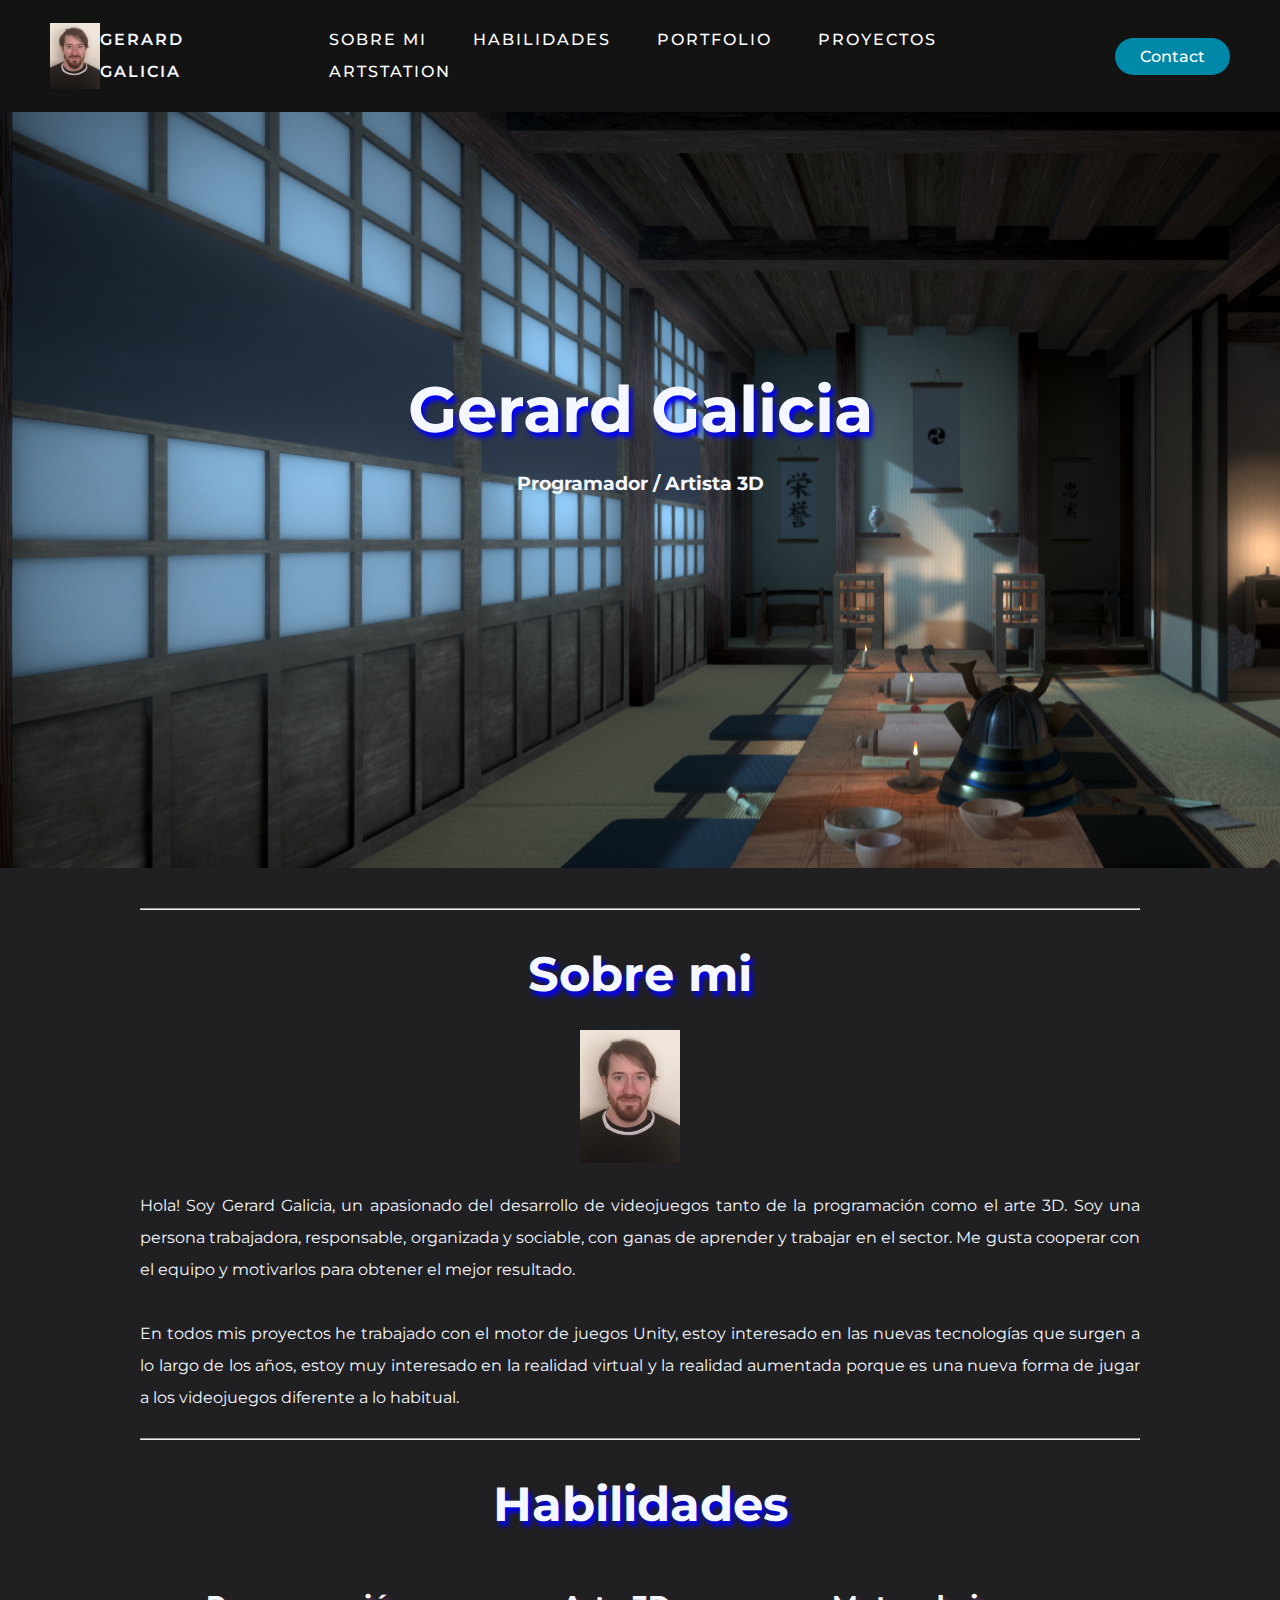
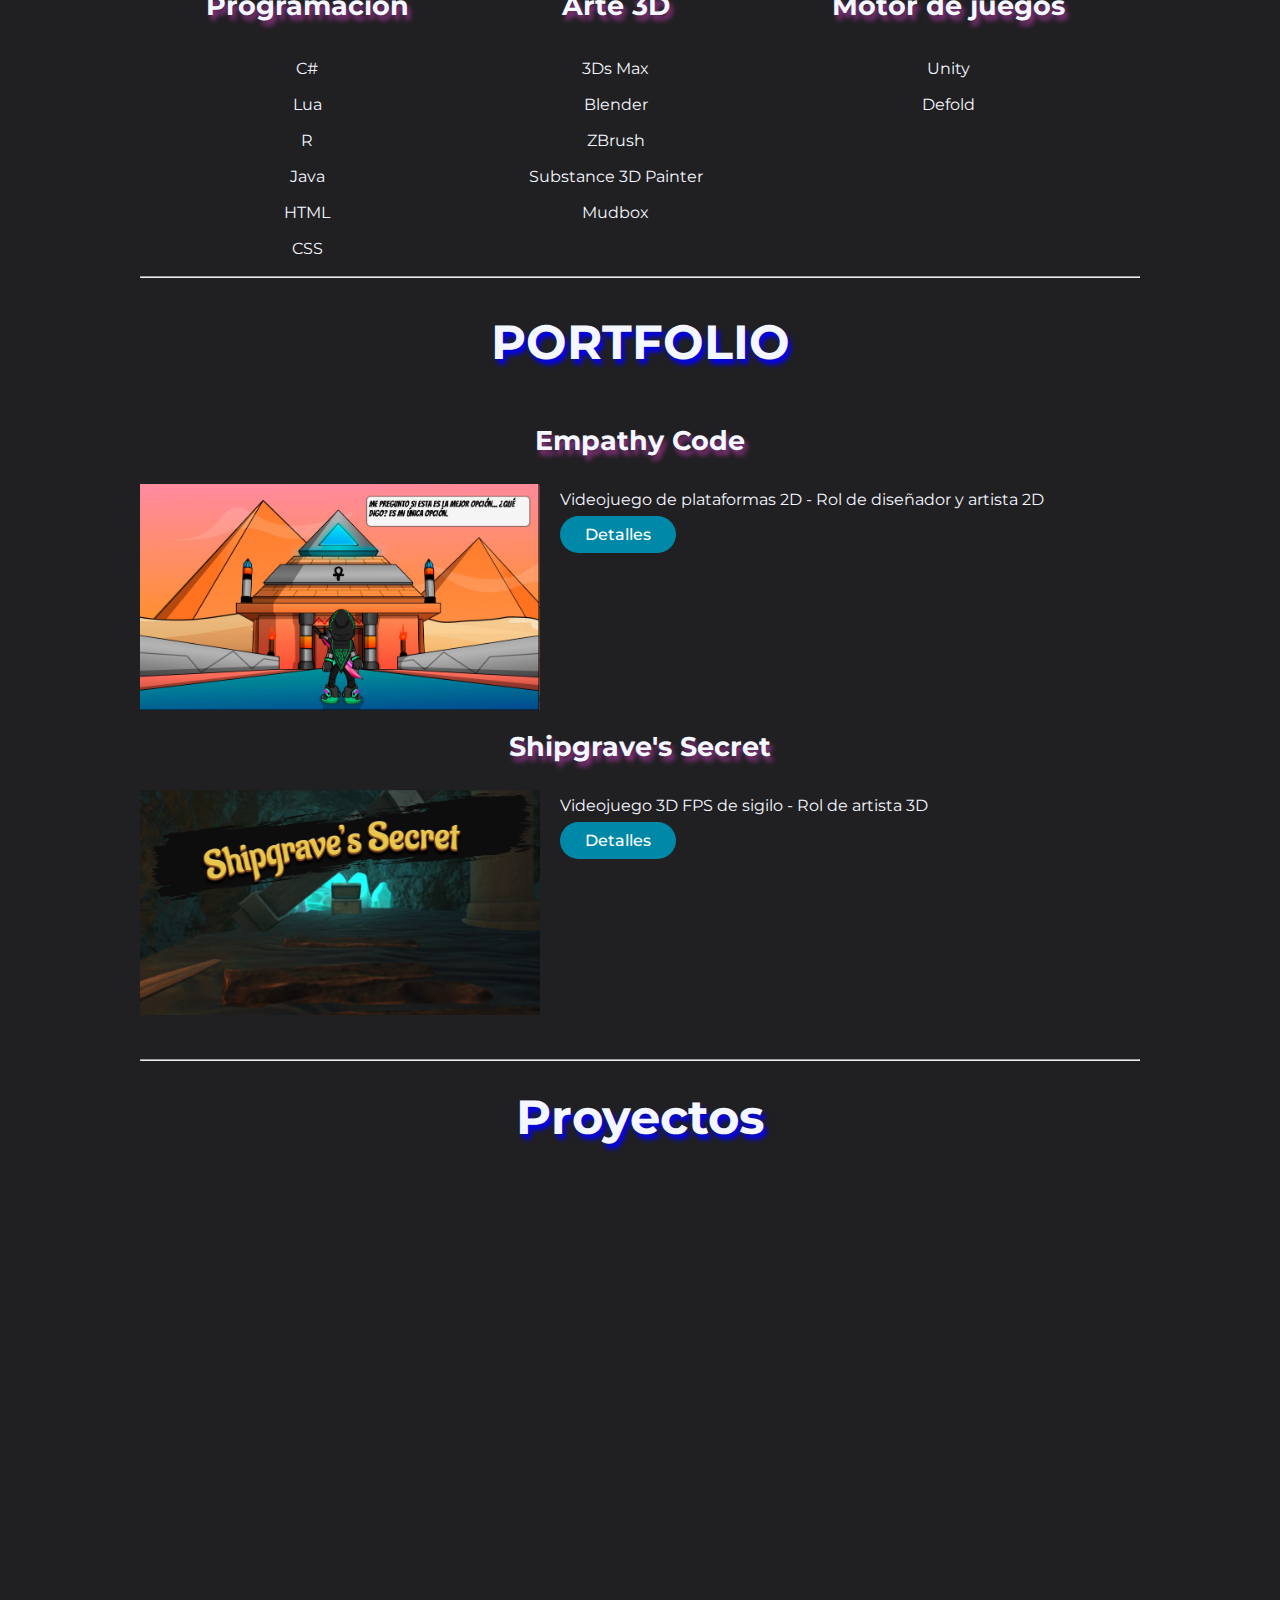
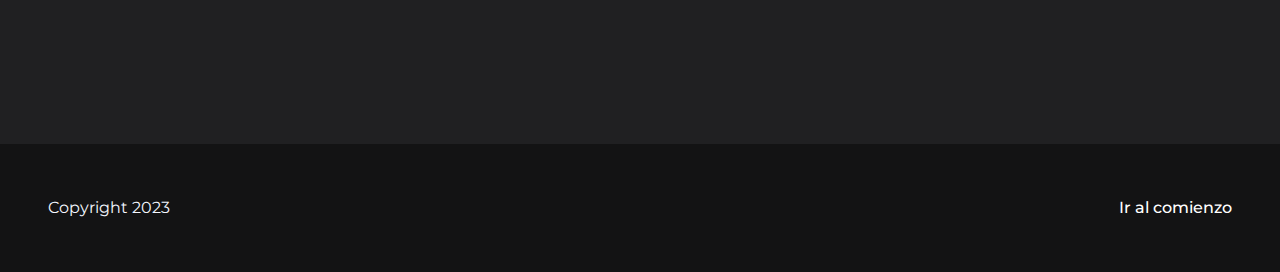
<file: index.html>
<!DOCTYPE html>
<html>
<head>
    <title>Gerard Galicia Portfolio</title>
    <link rel="preconnect" href="https://fonts.googleapis.com">
    <link rel="preconnect" href="https://fonts.gstatic.com" crossorigin>
    <link href="https://fonts.googleapis.com/css2?family=Montserrat&family=Roboto:wght@300&display=swap" rel="stylesheet">

    <link rel = "stylesheet" href ="style.css"/>
</head>
<body>
    <div class = "bar" id="menu" ></div>


    <!-- class = identificar mas de un elemento para seleccionar con CSS o javascript-->


    <header id="titulo">
       
        <nav>
            <img class ="foto" src="img/Foto.jpg" alt="foto">
            <span class ="Nombre">Gerard Galicia</span>
            <ul class ="nav_links">    
                <li><a href ="#Sobremi">Sobre mi</a></li>
                <li><a href ="#Habilidades">Habilidades</a></li>
                <li><a href ="#Portfolio">Portfolio</a></li>
                <li><a href ="#Proyectos">Proyectos</a></li>
                <li><a href ="https://gerardg.artstation.com/">Artstation</a></li>
            </ul>
            <a href="mailto:ggaliciabcn@gmail.com" class ="cta" href="#"><button>Contact</button></a>
        </nav>
        <section class ="Inicio">
         <h1> Gerard Galicia</h1>
         <h3>Programador / Artista 3D</h3>
        </section>
    </header>
    <br>
    
    <section class = "container">
        <hr>
        <section id="Sobremi" class="post">
            <h2 class ="subtitulos">Sobre mi</h2>
            <center><img src ="img/Foto.jpg" width ="100" alt="centered image" /></center>
            <p>Hola! Soy Gerard Galicia, un apasionado del desarrollo de videojuegos tanto de la programación como el arte 3D.
                Soy una persona trabajadora, responsable, organizada y sociable, con ganas de aprender y trabajar en el sector.
                Me gusta cooperar con el equipo y motivarlos para obtener el mejor resultado.
            </p>
            <p>
                En todos mis proyectos he trabajado con el motor de juegos Unity, estoy interesado en las nuevas tecnologías que surgen a lo largo de los años,
                estoy muy interesado en la realidad virtual y la realidad aumentada porque es una nueva forma de jugar a los videojuegos diferente a lo habitual.
            </p>
        </section>
        <hr>
        <section class="post">
            <center><h2 id="Habilidades" class="subtitulos">Habilidades</h2></center>
            <table style="width: 1000px;">
                <thead>
                 <tr>
                     <th><h3 class ="TitulosHabilidades">Programación</h3></th>
                     <th><h3 class ="TitulosHabilidades">Arte 3D</h3></th>
                     <th><h3 class = "TitulosHabilidades">Motor de juegos</h3></th>
                 </tr>
                </thead>
                <tbody>
                 <tr>
                     <td>C#</td>
                     <td>3Ds Max</td>
                     <td>Unity</td>
                 </tr>
                 <tr>
                     <td>Lua</td>
                     <td>Blender</td>
                     <td>Defold</td>
                 </tr>
                 <tr>
                     <td>R</td>
                     <td>ZBrush</td>
                 </tr>
                 <tr>
                    <td>Java</td>
                    <td>Substance 3D Painter</td>
                </tr>
                <tr>
                    <td>HTML</td>
                    <td>Mudbox</td>
                </tr>
                <tr>
                    <td> CSS</td>
                    <td></td>
                </tr>
                </tbody>
             </table>
       <hr>
        <section class ="post">
            <center><h2 id ="Portfolio" class = "subtitulos">PORTFOLIO</h2></center>
            <h3 class ="EmpathyCode">Empathy Code</h3>
            <img src ="img/EmpathyCode.jpg" class ="left" width ="400" />
            <span>Videojuego de plataformas 2D - Rol de diseñador y artista 2D</span>
            <a href="https://lrikuz.itch.io/empathy-code" class ="cta" href="#"><button>Detalles</button></a>

            <h3 class ="Shipgrave">Shipgrave's Secret</h3>
            <img src ="img/Shipgrav.png" class ="left" width ="400" />
            <span>Videojuego 3D FPS de sigilo - Rol de artista 3D</span>
            <br>
            <a href="https://joel-gallarte.itch.io/shipgraves-secret" class ="cta" href="#"><button>Detalles</button></a>
            
        </section>

     <br> <br> <br> <br> <br> <br> 
        <hr id="Proyectos">
        <section class ="Proyectos">
            <h2 class ="subtitulos">Proyectos</h2>

            <iframe width="490" height="275" src="https://www.youtube.com/embed/wINYi5-DVKU" frameborder="0" allowfullscreen></iframe>
            <iframe width="490" height="275" src="https://www.youtube.com/embed/q38wUWwhQBM" frameborder="0" allowfullscreen></iframe>
            <iframe width="490" height="275" src="https://www.youtube.com/embed/aR8hhRpiytk" frameborder="0" allowfullscreen></iframe>
            <iframe width="490" height="275" src="https://www.youtube.com/embed/VYyEIlETznE" frameborder="0" allowfullscreen></iframe>
            
        </section>

        </section>

    </section>

    <footer>
        <section>
        <a id="comienzo" href="#titulo">Ir al comienzo</a>
        </section>
        
        <p>Copyright 2023</p>
    </footer>
    
</body>
</html>
</file>
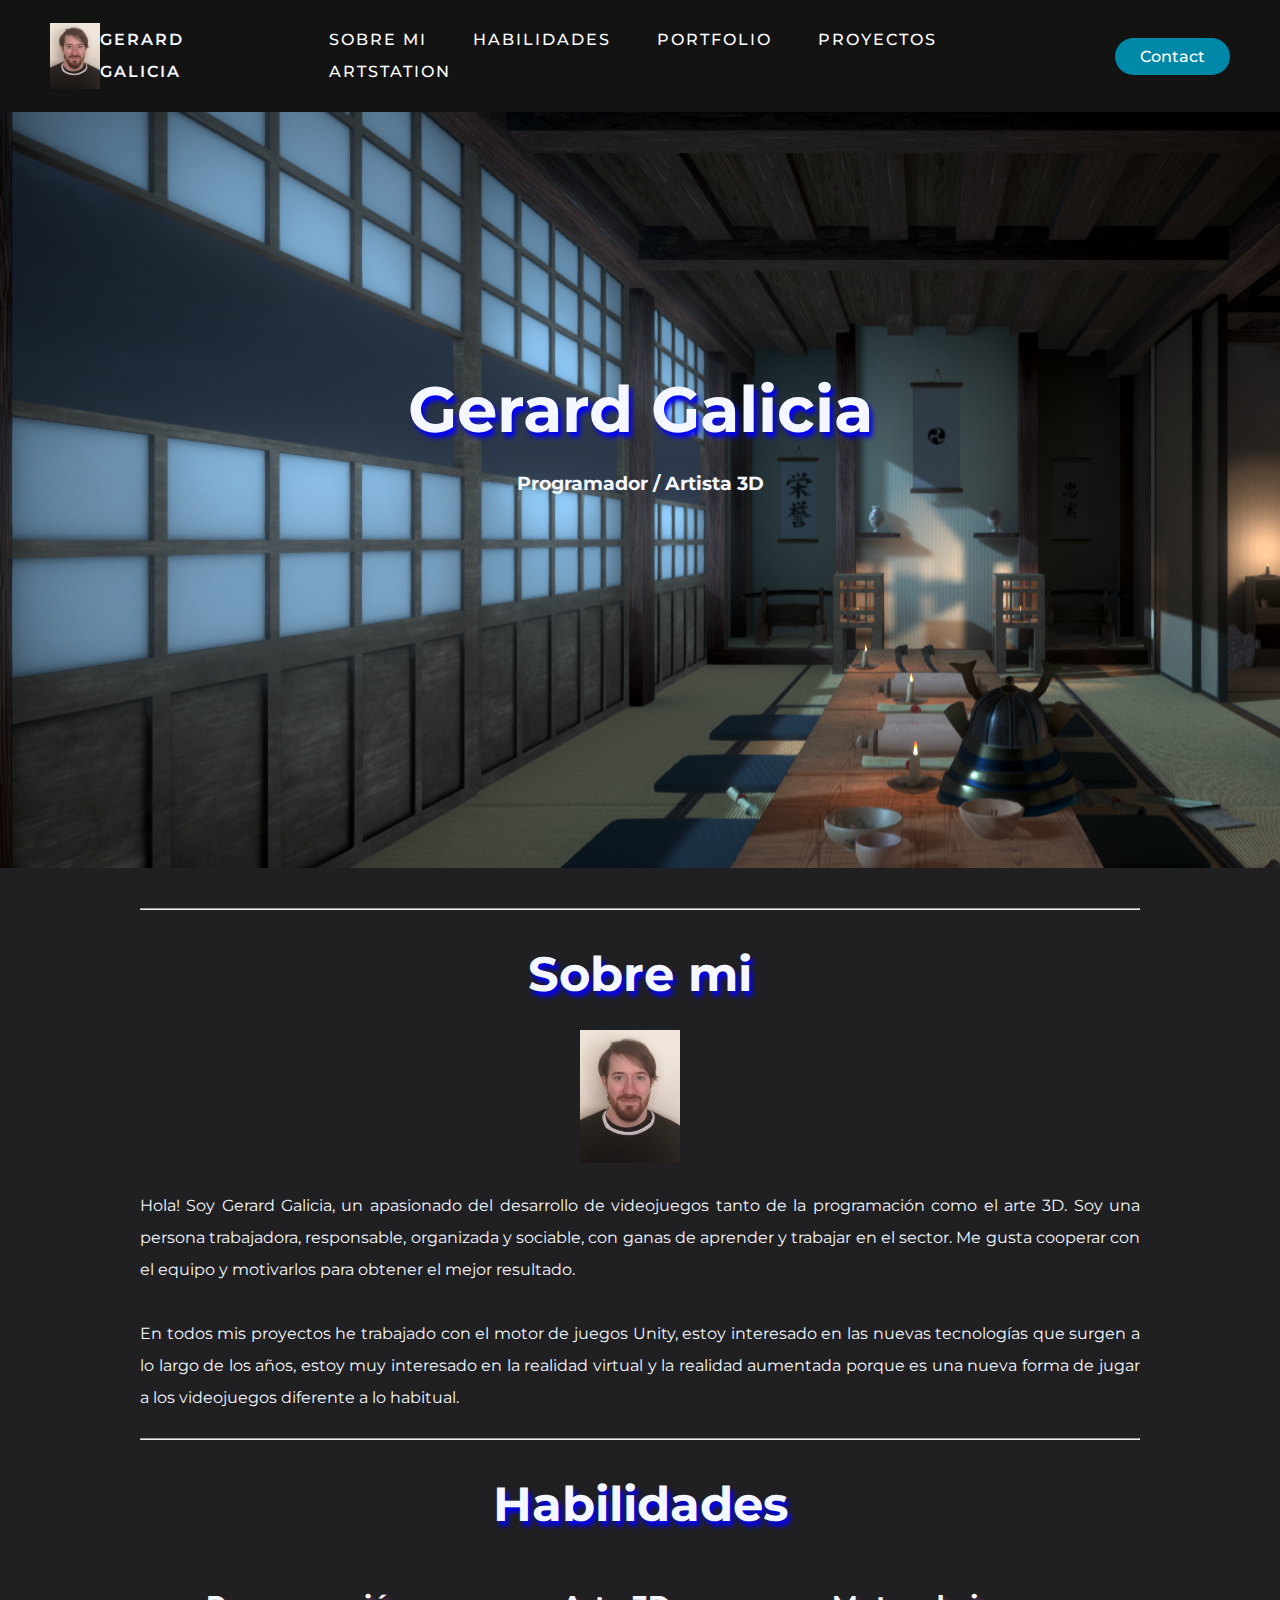
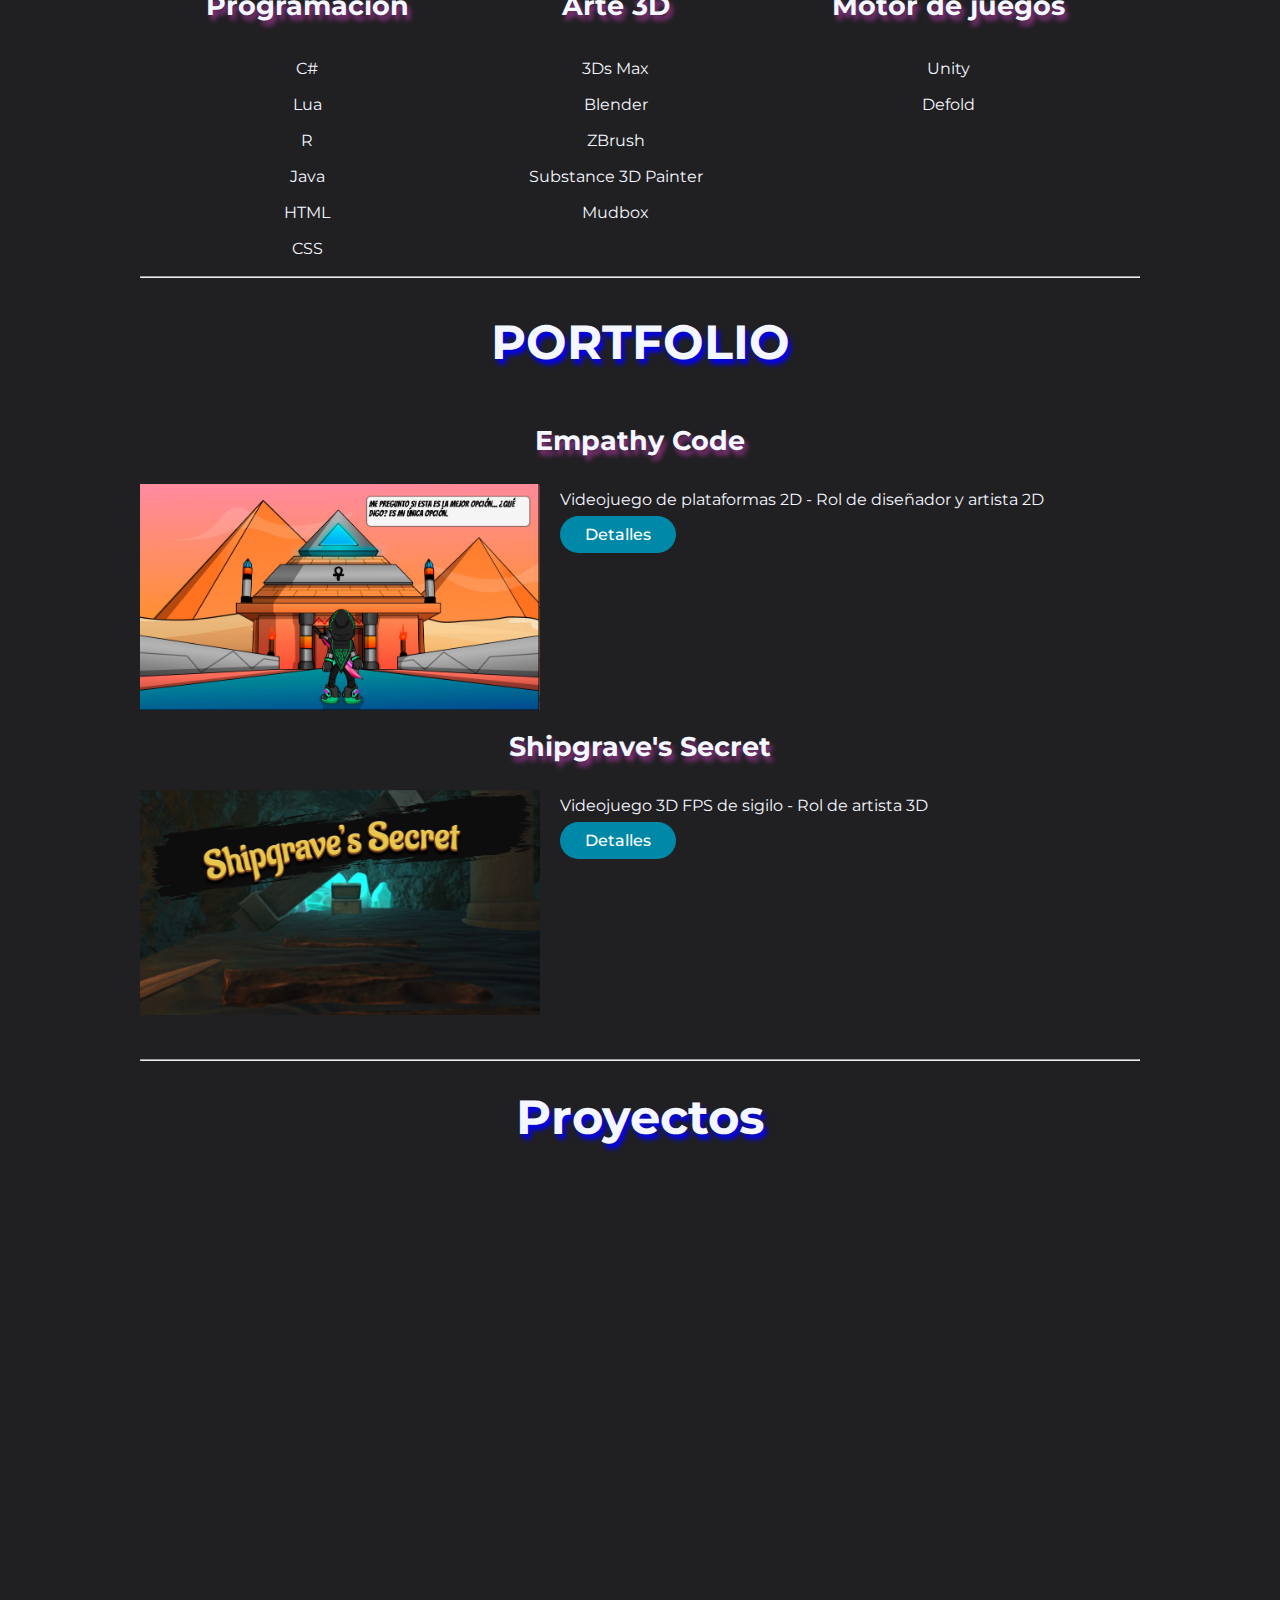
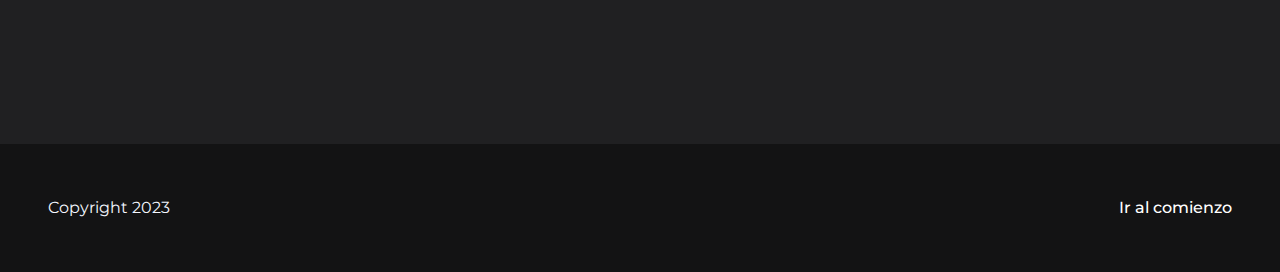
<file: blog.html>
<!DOCTYPE html>
<html>
<head>
    <title>Gerard Galicia Portfolio</title>
    <link rel="preconnect" href="https://fonts.googleapis.com">
    <link rel="preconnect" href="https://fonts.gstatic.com" crossorigin>
    <link href="https://fonts.googleapis.com/css2?family=Montserrat&family=Roboto:wght@300&display=swap" rel="stylesheet">

    <link rel = "stylesheet" href ="style.css"/>
</head>
<body>
    <div class = "bar" id="menu" ></div>


    <!-- class = identificar mas de un elemento para seleccionar con CSS o javascript-->


    <header id="titulo">
       
        <nav>
            <img class ="foto" src="img/Foto.jpg" alt="foto">
            <span class ="Nombre">Gerard Galicia</span>
            <ul class ="nav_links">    
                <li><a href ="#Sobremi">Sobre mi</a></li>
                <li><a href ="#Habilidades">Habilidades</a></li>
                <li><a href ="#Portfolio">Portfolio</a></li>
                <li><a href ="#Proyectos">Proyectos</a></li>
                <li><a href ="https://gerardg.artstation.com/">Artstation</a></li>
            </ul>
            <a href="mailto:ggaliciabcn@gmail.com" class ="cta" href="#"><button>Contact</button></a>
        </nav>
        <section class ="Inicio">
         <h1> Gerard Galicia</h1>
         <h3>Programador / Artista 3D</h3>
        </section>
    </header>
    <br>
    
    <section class = "container">
        <hr>
        <section id="Sobremi" class="post">
            <h2 class ="subtitulos">Sobre mi</h2>
            <center><img src ="img/Foto.jpg" width ="100" alt="centered image" /></center>
            <p>Hola! Soy Gerard Galicia, un apasionado del desarrollo de videojuegos tanto de la programación como el arte 3D.
                Soy una persona trabajadora, responsable, organizada y sociable, con ganas de aprender y trabajar en el sector.
                Me gusta cooperar con el equipo y motivarlos para obtener el mejor resultado.
            </p>
            <p>
                En todos mis proyectos he trabajado con el motor de juegos Unity, estoy interesado en las nuevas tecnologías que surgen a lo largo de los años,
                estoy muy interesado en la realidad virtual y la realidad aumentada porque es una nueva forma de jugar a los videojuegos diferente a lo habitual.
            </p>
        </section>
        <hr>
        <section class="post">
            <center><h2 id="Habilidades" class="subtitulos">Habilidades</h2></center>
            <table style="width: 1000px;">
                <thead>
                 <tr>
                     <th><h3 class ="TitulosHabilidades">Programación</h3></th>
                     <th><h3 class ="TitulosHabilidades">Arte 3D</h3></th>
                     <th><h3 class = "TitulosHabilidades">Motor de juegos</h3></th>
                 </tr>
                </thead>
                <tbody>
                 <tr>
                     <td>C#</td>
                     <td>3Ds Max</td>
                     <td>Unity</td>
                 </tr>
                 <tr>
                     <td>Lua</td>
                     <td>Blender</td>
                     <td>Defold</td>
                 </tr>
                 <tr>
                     <td>R</td>
                     <td>ZBrush</td>
                 </tr>
                 <tr>
                    <td>Java</td>
                    <td>Substance 3D Painter</td>
                </tr>
                <tr>
                    <td>HTML</td>
                    <td>Mudbox</td>
                </tr>
                <tr>
                    <td> CSS</td>
                    <td></td>
                </tr>
                </tbody>
             </table>
       <hr>
        <section class ="post">
            <center><h2 id ="Portfolio" class = "subtitulos">PORTFOLIO</h2></center>
            <h3 class ="EmpathyCode">Empathy Code</h3>
            <img src ="img/EmpathyCode.jpg" class ="left" width ="400" />
            <span>Videojuego de plataformas 2D - Rol de diseñador y artista 2D</span>
            <a href="https://lrikuz.itch.io/empathy-code" class ="cta" href="#"><button>Detalles</button></a>

            <h3 class ="Shipgrave">Shipgrave's Secret</h3>
            <img src ="img/Shipgrav.png" class ="left" width ="400" />
            <span>Videojuego 3D FPS de sigilo - Rol de artista 3D</span>
            <br>
            <a href="https://joel-gallarte.itch.io/shipgraves-secret" class ="cta" href="#"><button>Detalles</button></a>
            
        </section>

     <br> <br> <br> <br> <br> <br> 
        <hr id="Proyectos">
        <section class ="Proyectos">
            <h2 class ="subtitulos">Proyectos</h2>

            <iframe width="490" height="275" src="https://www.youtube.com/embed/wINYi5-DVKU" frameborder="0" allowfullscreen></iframe>
            <iframe width="490" height="275" src="https://www.youtube.com/embed/q38wUWwhQBM" frameborder="0" allowfullscreen></iframe>
            <iframe width="490" height="275" src="https://www.youtube.com/embed/aR8hhRpiytk" frameborder="0" allowfullscreen></iframe>
            <iframe width="490" height="275" src="https://www.youtube.com/embed/VYyEIlETznE" frameborder="0" allowfullscreen></iframe>
            
        </section>

        </section>

    </section>

    <footer>
        <section>
        <a id="comienzo" href="#titulo">Ir al comienzo</a>
        </section>
        
        <p>Copyright 2023</p>
    </footer>
    
</body>
</html>
</file>
<file: style.css>
html{
    font-family: 'Montserrat', sans-serif;
    scroll-behavior: smooth;
}
body {
    margin: 0;
    /*background-color: #efeefe; */
    background-color:#202022;
    line-height: 200% ;
}

*{

    color:#f4f7ff;
}

li, a, button {
    font-family: 'Montserrat', sans-serif;
    font-weight: 500;
    font-size: 16px;
    color: #ffffff;
    text-decoration: none;
}

.foto{
    width: 50px;
}

header{
    justify-content:  space-between;
    align-items: center;
}

header h1{
    font-size: 4rem;
    text-align: center;
    text-shadow: 3px 5px 5px blue;
}

header h2{
    text-align: center;
}

header h3{
    text-align: center;
}

#Sobremi{
    padding-top: 60px;
    margin-top: -60px;
    display: inline-grid;
    vertical-align: top;
}
#Habilidades{
    padding-top: 120px;
    margin-top: -80px;
    display: inline-grid;
    vertical-align: top;
}
#Portfolio{
    padding-top: 120px;
    margin-top: -80px;
    display: inline-grid;
    vertical-align: top;
}


.Inicio{
    padding: 350px 0;
    text-align: center;
    width: 10000 px;
    margin: 0 auto;
    background-image: url(img/screenshot6.png);
    background-position-x: -35px;
}

nav{
    display: flex;
    justify-content: space-between; 
    align-items: center;
    text-transform: uppercase;
    font-weight: 600;
    letter-spacing: 2px;
    position: fixed;
    top: 0;
    left: 0;
    width: 100%;
    box-sizing: border-box;
    padding: 8px 50px;
    background-color: #131314;
    box-shadow: 2px 2px 12px rgb(red, green, blue);
}

.nav_links{
    list-style: none;
}

.nav_links li{
    display: inline-block;
    padding: 0px 20px;
    /* clip-path: circle(50% at top left);
    transition-property: clip-path;
    transition-duration: 2s;
    transition-timing-function: ease;
    transition-delay: linear; */
}


.nav_links li a:hover {
    color: #0088a9;
    transition: all 0.3s ease 0s;


}

button{
    padding: 9px 25px;
    background-color: rgba(0,136,169,1);
    border: none;
    border-radius: 50px;
    cursor: pointer;
    transition: all 0.3s ease 0s;
}

button:hover {
    background-color: rgba(0,136,169,1);
    box-shadow: 0 0.1rem 0.4rem rgba(12, 227, 255, 0.74);
}

.container {
    width: 1000px;
    margin: 0 auto;
}

p{
    text-align:justify;
}

.img{
    text-align: center;
}


section article {
  /*  transition: box-shadow 0.3s ease;
    background-color: #fff;
    margin: 1rem 0;
    border-radius: 0.5rem;
    padding: 0.25rem 0;
    cursor: pointer;
    */
}

section h2{
    text-align: center;
}

section img{
    padding-right: 20px;
}



section article:hover {
  /*  box-shadow: 0 0.1rem 0.4rem rgba(0,0,0,0.3); */
}


section  h2, section  p{
    margin: 2 rem;
}


section .TitulosHabilidades{
    font-size: 1.7rem;
    text-align: center;
    text-shadow: 3px 5px 5px rgb(143, 51, 135);
}

section .EmpathyCode{
    font-size: 1.7rem;
    text-align: center;
    text-shadow: 3px 5px 5px rgb(143, 51, 135);
}

section .Shipgrave{
    font-size: 1.7rem;
    text-align: center;
    text-shadow: 3px 5px 5px rgb(143, 51, 135);
}
.subtitulos{
    font-size: 3rem;
    text-align: center;
    text-shadow: 3px 5px 5px blue;
}

.left {
    float: left;
}

section .Shipgrave{
    padding-top: 150px;
}

section iframe{
    text-align: center;
}


footer {
    background-color: #131314;
    padding: 3rem;
    color: #fff;
}

footer section{
    float: right;
}

footer p{
    margin: 0;
}

footer a{
    transition: color 0,3s ease;
    color: #fff;
    text-decoration: none;
}

footer a:hover {
    color: cornflowerblue; 
}

td {
    text-align: center;
}
</file>
